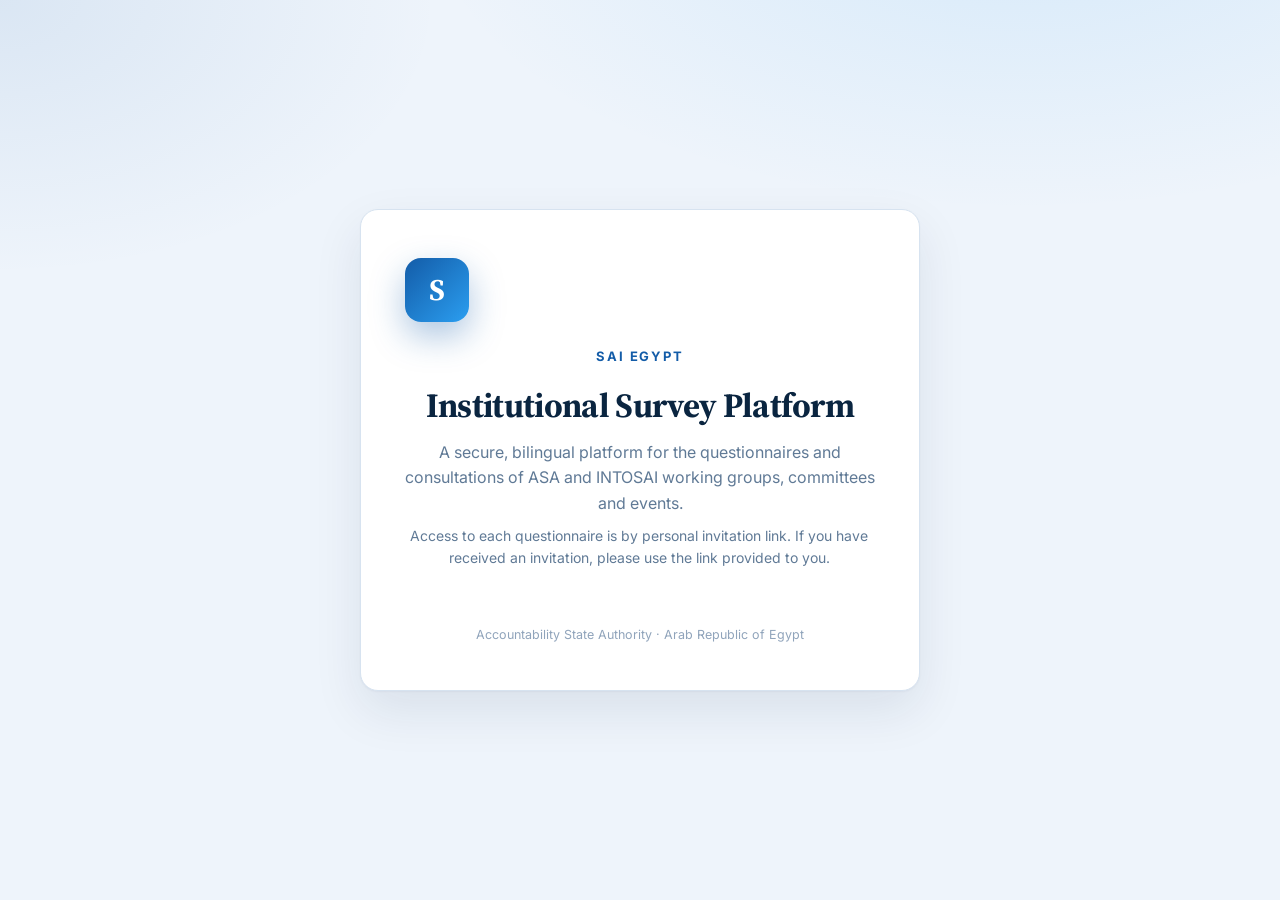
<file: index.html>
<!DOCTYPE html>
<html lang="en" dir="ltr">
<head>
<meta charset="UTF-8">
<meta name="viewport" content="width=device-width, initial-scale=1.0">
<title>SAI Egypt · Survey Platform</title>
<link rel="preconnect" href="https://fonts.googleapis.com">
<link rel="preconnect" href="https://fonts.gstatic.com" crossorigin>
<link href="https://fonts.googleapis.com/css2?family=Inter:wght@400;500;600;700&family=Source+Serif+4:opsz,wght@8..60,400;8..60,600;8..60,700&display=swap" rel="stylesheet">
<style>
  :root{--ink:#0a2540;--blue:#135ca8;--sky:#2b9ef0;--muted:#607a96;--line:#d7e3f0;--bg:#eef4fb}
  *{box-sizing:border-box;margin:0;padding:0}
  body{font-family:"Inter",system-ui,sans-serif;color:var(--ink);background:var(--bg);
    background-image:radial-gradient(1000px 500px at 80% -10%,rgba(43,158,240,.12),transparent 60%),radial-gradient(800px 500px at 0% 0%,rgba(19,92,168,.09),transparent 55%);
    min-height:100vh;display:flex;flex-direction:column;align-items:center;justify-content:center;padding:40px 22px;text-align:center}
  .mark{width:64px;height:64px;border-radius:16px;background:linear-gradient(135deg,var(--blue),var(--sky));display:grid;place-items:center;color:#fff;font-family:"Source Serif 4",serif;font-weight:700;font-size:30px;box-shadow:0 14px 34px rgba(19,92,168,.35);margin-bottom:26px}
  h1{font-family:"Source Serif 4",serif;font-size:34px;letter-spacing:-.02em;margin-bottom:12px}
  p{color:var(--muted);max-width:52ch;font-size:16px;line-height:1.6;margin-bottom:8px}
  .sub{font-size:13px;letter-spacing:.14em;text-transform:uppercase;color:var(--blue);font-weight:700;margin-bottom:18px}
  .card{background:#fff;border:1px solid var(--line);border-radius:18px;padding:48px 44px;box-shadow:0 1px 2px rgba(10,37,64,.04),0 20px 50px rgba(10,37,64,.09);max-width:560px}
  .surveys{margin-top:28px;display:flex;flex-direction:column;gap:10px}
  a.srv{display:flex;align-items:center;justify-content:space-between;gap:14px;text-decoration:none;color:var(--ink);
    border:1.5px solid var(--line);border-radius:12px;padding:15px 18px;font-weight:600;font-size:15px;transition:.16s;text-align:start}
  a.srv:hover{border-color:var(--sky);background:#f4f9fe}
  a.srv svg{width:18px;height:18px;color:var(--blue);flex:none}
  .foot{margin-top:30px;font-size:12.5px;color:#90a4bb}
</style>
</head>
<body>
  <div class="card">
    <div class="mark">S</div>
    <div class="sub">SAI Egypt</div>
    <h1>Institutional Survey Platform</h1>
    <p>A secure, bilingual platform for the questionnaires and consultations of ASA and INTOSAI working groups, committees and events.</p>
    <p style="font-size:14px">Access to each questionnaire is by personal invitation link. If you have received an invitation, please use the link provided to you.</p>
    <div class="surveys" id="surveys"></div>
    <div class="foot">Accountability State Authority · Arab Republic of Egypt</div>
  </div>
<script src="/config.js"></script>
<script>
  var API = String(window.SURVEY_API || '').replace(/\/+$/, '');
  var box=document.getElementById('surveys');
  var arrow='<svg viewBox="0 0 24 24" fill="none" stroke="currentColor" stroke-width="2.4" stroke-linecap="round" stroke-linejoin="round"><line x1="5" y1="12" x2="19" y2="12"/><polyline points="12 5 19 12 12 19"/></svg>';
  function esc(s){return String(s==null?'':s).replace(/[&<>"]/g,function(c){return{'&':'&amp;','<':'&lt;','>':'&gt;','"':'&quot;'}[c];});}
  fetch(API+'/api/surveys/open').then(function(r){ return r.ok ? r.json() : []; }).then(function(OPEN){
    if(OPEN && OPEN.length){
      box.innerHTML = OPEN.map(function(s){
        return '<a class="srv" href="/s/'+encodeURIComponent(s.slug)+'"><span>'+esc(s.title)+'</span>'+arrow+'</a>';
      }).join('');
    }
  }).catch(function(){});
</script>
</body>
</html>
</file>
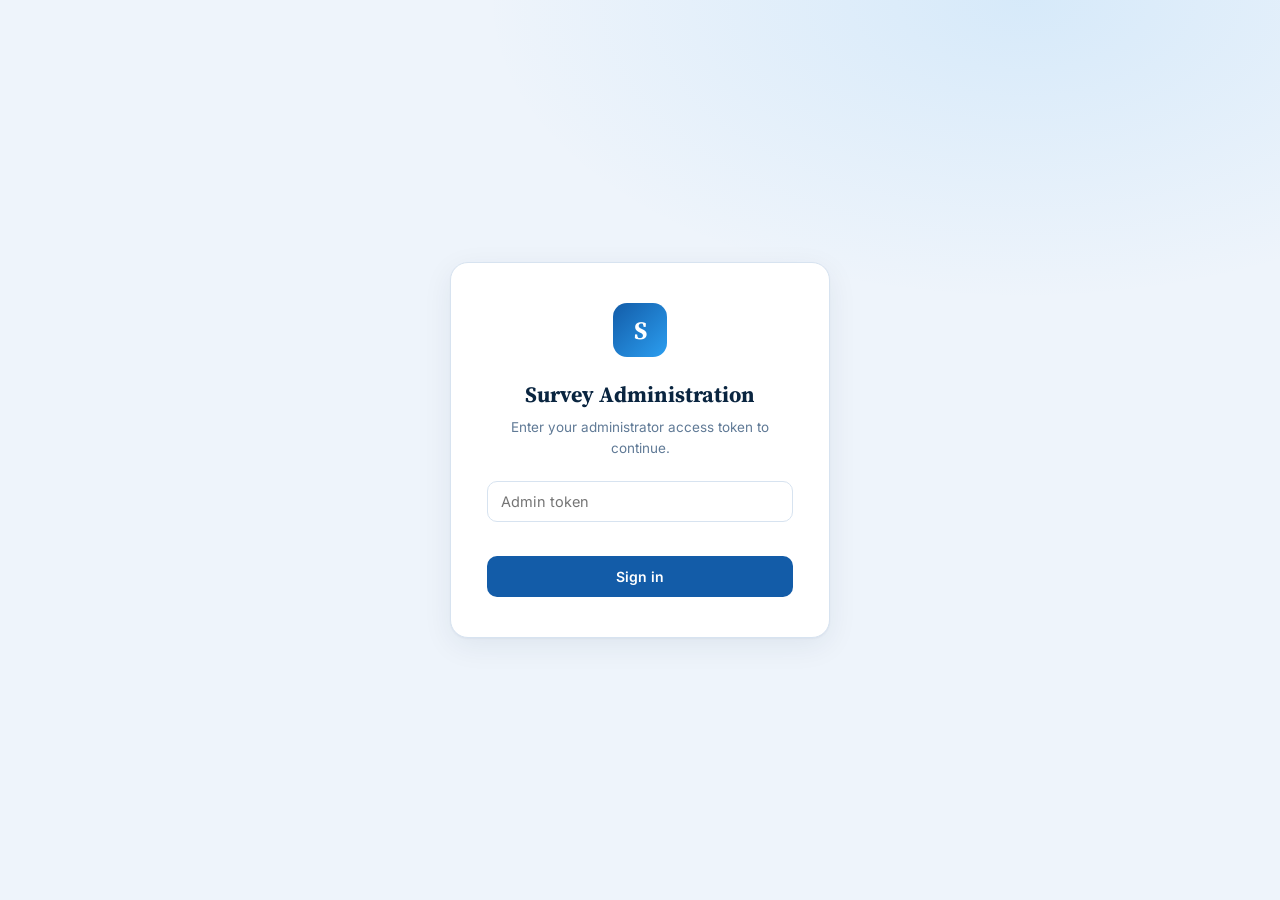
<file: admin/index.html>
<!DOCTYPE html>
<html lang="en" dir="ltr">
<head>
<meta charset="UTF-8">
<meta name="viewport" content="width=device-width, initial-scale=1.0">
<meta name="robots" content="noindex">
<title>Survey Admin · SAI Egypt</title>
<link rel="preconnect" href="https://fonts.googleapis.com">
<link rel="preconnect" href="https://fonts.gstatic.com" crossorigin>
<link href="https://fonts.googleapis.com/css2?family=Inter:wght@400;500;600;700&family=Source+Serif+4:opsz,wght@8..60,600;8..60,700&display=swap" rel="stylesheet">
<style>
  :root{--ink:#0a2540;--ink-soft:#28415f;--blue:#135ca8;--blue-strong:#0f4e8f;--sky:#2b9ef0;
    --sky-light:#e8f3fd;--sky-tint:#f4f9fe;--line:#d7e3f0;--line-soft:#e9f0f8;--bg:#eef4fb;
    --surface:#fff;--muted:#607a96;--ok:#1f9d6b;--warn:#c7702a;--err:#cf3b4d;
    --shadow:0 1px 2px rgba(10,37,64,.04),0 8px 30px rgba(10,37,64,.07);--serif:"Source Serif 4",serif;--sans:"Inter",system-ui,sans-serif}
  *{box-sizing:border-box;margin:0;padding:0}
  body{font-family:var(--sans);color:var(--ink);background:var(--bg);min-height:100vh;line-height:1.55;-webkit-font-smoothing:antialiased}
  a{color:var(--blue);text-decoration:none}
  .serif{font-family:var(--serif)}
  /* login */
  .login{min-height:100vh;display:grid;place-items:center;padding:22px;
    background-image:radial-gradient(900px 500px at 80% 0%,rgba(43,158,240,.12),transparent 60%)}
  .login .box{background:#fff;border:1px solid var(--line);border-radius:18px;padding:40px 36px;box-shadow:var(--shadow);width:100%;max-width:380px;text-align:center}
  .login .mark{width:54px;height:54px;border-radius:14px;background:linear-gradient(135deg,var(--blue),var(--sky));display:grid;place-items:center;color:#fff;font-family:var(--serif);font-weight:700;font-size:25px;margin:0 auto 20px}
  .login h1{font-family:var(--serif);font-size:22px;margin-bottom:6px}
  .login p{color:var(--muted);font-size:13.5px;margin-bottom:22px}
  input,textarea{font-family:inherit;font-size:14.5px;color:var(--ink);background:#fff;border:1.5px solid var(--line);border-radius:10px;padding:11px 13px;width:100%;transition:.16s}
  input:focus,textarea:focus{outline:none;border-color:var(--sky);box-shadow:0 0 0 4px var(--sky-light)}
  .btn{font-family:var(--sans);font-size:14px;font-weight:600;border-radius:10px;padding:11px 20px;cursor:pointer;border:1.5px solid transparent;transition:.16s;display:inline-flex;align-items:center;gap:8px;justify-content:center}
  .btn-primary{background:var(--blue);color:#fff}.btn-primary:hover{background:var(--blue-strong)}
  .btn-ghost{background:#fff;color:var(--ink-soft);border-color:var(--line)}.btn-ghost:hover{background:var(--sky-tint)}
  .btn-sm{padding:7px 13px;font-size:12.5px;border-radius:8px}
  .btn:disabled{opacity:.5;cursor:default}
  .err{color:var(--err);font-size:13px;margin-top:10px;min-height:18px}
  /* app */
  header{background:#fff;border-bottom:1px solid var(--line);position:sticky;top:0;z-index:20}
  .hd{max-width:1180px;margin:0 auto;padding:13px 24px;display:flex;align-items:center;gap:13px}
  .hd .mark{width:34px;height:34px;border-radius:9px;background:linear-gradient(135deg,var(--blue),var(--sky));display:grid;place-items:center;color:#fff;font-family:var(--serif);font-weight:700}
  .hd b{font-size:15px}.hd .sp{flex:1}
  select{font-family:inherit;font-size:14px;border:1.5px solid var(--line);border-radius:10px;padding:9px 12px;background:#fff;color:var(--ink);cursor:pointer}
  .wrap{max-width:1180px;margin:0 auto;padding:26px 24px 80px}
  .tabs{display:flex;gap:4px;border-bottom:1px solid var(--line);margin-bottom:24px}
  .tabs button{border:0;background:none;font-family:inherit;font-size:14px;font-weight:600;color:var(--muted);padding:11px 16px;cursor:pointer;border-bottom:2.5px solid transparent;margin-bottom:-1px}
  .tabs button.on{color:var(--blue);border-color:var(--blue)}
  .tiles{display:grid;grid-template-columns:repeat(auto-fit,minmax(170px,1fr));gap:14px;margin-bottom:28px}
  .tile{background:#fff;border:1px solid var(--line);border-radius:14px;padding:18px 20px;box-shadow:var(--shadow)}
  .tile .k{font-size:12px;color:var(--muted);text-transform:uppercase;letter-spacing:.05em;font-weight:600;margin-bottom:8px}
  .tile .v{font-family:var(--serif);font-size:30px;font-weight:700;line-height:1}
  .tile .v small{font-size:15px;color:var(--muted);font-weight:400}
  .tile.accent{background:linear-gradient(135deg,var(--blue),var(--sky));border:0;color:#fff}
  .tile.accent .k{color:rgba(255,255,255,.8)}
  .card{background:#fff;border:1px solid var(--line);border-radius:14px;padding:22px 24px;box-shadow:var(--shadow);margin-bottom:18px}
  .card h3{font-family:var(--serif);font-size:16px;margin-bottom:4px}
  .card .qtext{font-size:14px;color:var(--ink-soft);margin-bottom:14px;font-weight:500}
  .bar-row{display:flex;align-items:center;gap:12px;margin-bottom:9px;font-size:13.5px}
  .bar-row .bl{flex:0 0 42%;color:var(--ink-soft)}
  .bar-row .bt{flex:1;background:var(--line-soft);border-radius:6px;height:22px;overflow:hidden;position:relative}
  .bar-row .bf{height:100%;background:linear-gradient(90deg,var(--blue),var(--sky));border-radius:6px;min-width:2px;transition:width .5s}
  .bar-row .bn{flex:none;font-weight:600;font-size:13px;min-width:54px;text-align:end;color:var(--ink)}
  .txtlist{display:flex;flex-direction:column;gap:8px;max-height:280px;overflow:auto}
  .txtlist .ti{background:var(--sky-tint);border:1px solid var(--line-soft);border-radius:9px;padding:9px 12px;font-size:13.5px;color:var(--ink-soft)}
  table{width:100%;border-collapse:collapse;font-size:13.5px}
  th,td{text-align:start;padding:10px 12px;border-bottom:1px solid var(--line-soft);vertical-align:top}
  th{font-size:12px;text-transform:uppercase;letter-spacing:.04em;color:var(--muted);font-weight:600}
  .pill{display:inline-block;padding:3px 10px;border-radius:999px;font-size:11.5px;font-weight:600}
  .pill.pending{background:#eef2f7;color:#6b7f96}
  .pill.started{background:#fff3e2;color:var(--warn)}
  .pill.completed{background:#e4f6ee;color:var(--ok)}
  .mono{font-family:ui-monospace,Menlo,monospace;font-size:12px;color:var(--muted)}
  .copy{cursor:pointer;color:var(--blue);font-size:12px;font-weight:600}
  .row{display:flex;gap:10px;flex-wrap:wrap;align-items:center}
  .grid2{display:grid;grid-template-columns:1fr 1fr;gap:10px}
  @media(max-width:620px){.grid2{grid-template-columns:1fr}.bar-row .bl{flex-basis:34%}}
  label.fl{font-size:12.5px;font-weight:600;color:var(--ink-soft);display:block;margin-bottom:5px}
  .muted{color:var(--muted);font-size:13px}
  .toast{position:fixed;bottom:24px;left:50%;transform:translateX(-50%) translateY(20px);background:var(--ink);color:#fff;padding:11px 20px;border-radius:999px;font-size:13.5px;opacity:0;transition:.3s;z-index:60;pointer-events:none}
  .toast.show{opacity:1;transform:translateX(-50%) translateY(0)}

  /* ---- survey management ---- */
  .pill.closed{background:#fde8ea;color:var(--err)}
  .copy.danger-t{color:var(--err)}
  select{max-width:100%}
  .chk{display:inline-flex;align-items:center;gap:8px;font-size:13.5px;color:var(--ink-soft);cursor:pointer}
  .chk input{width:auto;accent-color:var(--blue)}
  input[type=datetime-local]{width:auto}
  .banner{border-radius:12px;padding:12px 16px;font-size:13.5px;margin-bottom:16px;border:1px solid var(--line)}
  .banner ul{margin:6px 0 0 18px}
  .warn-b{background:#fff7ec;border-color:#f3d9b8;color:#7a4a14}
  .err-b{background:#fdecee;border-color:#f1c2c8;color:#8c2433}
  .info-b{background:var(--sky-tint);border-color:var(--line);color:var(--ink-soft)}
  .statusbar{padding:14px 20px}
  .modal-bg{position:fixed;inset:0;background:rgba(10,37,64,.45);z-index:70;display:grid;place-items:center;padding:20px}
  .modal{background:#fff;border-radius:16px;box-shadow:0 24px 70px rgba(10,37,64,.35);width:100%;max-width:520px;max-height:92vh;display:flex;flex-direction:column}
  .modal.wide{max-width:1000px;height:90vh}
  .modal-hd{display:flex;align-items:center;justify-content:space-between;gap:12px;padding:14px 20px;border-bottom:1px solid var(--line)}
  .modal-hd h3{font-size:17px}
  .modal-body{padding:18px 20px;overflow:auto;flex:1;min-height:0}
  .modal.wide .modal-body{padding:0;display:flex;flex-direction:column}
  .modal-body iframe{flex:1;width:100%;height:100%;border:0;border-radius:0 0 16px 16px;background:var(--bg)}
  .ed-bar{position:sticky;top:61px;z-index:15;display:flex;gap:10px;align-items:center;flex-wrap:wrap;background:var(--bg);padding:10px 0 12px}
  .ed-sec{background:#fff;border:1px solid var(--line);border-radius:14px;padding:16px 18px;box-shadow:var(--shadow);margin-bottom:18px}
  .ed-sec-hd,.ed-q-hd{display:flex;align-items:center;gap:8px;margin-bottom:10px;flex-wrap:wrap}
  .ed-sec-hd .sp,.ed-q-hd .sp{flex:1}
  .ed-q{background:var(--sky-tint);border:1px solid var(--line-soft);border-radius:12px;padding:12px 14px;margin-top:12px}
  .ed-q.is-hidden{opacity:.65;border-style:dashed}
  .q-n{font-family:var(--serif);font-weight:700;color:var(--blue)}
  .ed-list{margin-top:10px;padding:10px 12px;background:#fff;border:1px solid var(--line-soft);border-radius:10px}
  .ed-list-hd{font-size:12px;text-transform:uppercase;letter-spacing:.04em;color:var(--muted);font-weight:600;margin-bottom:8px}
  .ed-ent{display:flex;gap:8px;align-items:center;margin-bottom:8px;flex-wrap:wrap}
  .ed-ent input[data-bind]:not([type=checkbox]){flex:1;min-width:140px}
  .ib{border:1.5px solid var(--line);background:#fff;color:var(--ink-soft);border-radius:8px;padding:5px 10px;font-size:12.5px;font-weight:600;cursor:pointer;font-family:inherit}
  .ib:hover:not(:disabled){background:var(--sky-tint)}
  .ib:disabled{opacity:.4;cursor:not-allowed}
  .ib.danger{color:var(--err)}
  .pv-bar{display:flex;gap:8px;align-items:center;flex-wrap:wrap;padding:10px 16px;border-bottom:1px solid var(--line)}
  .tx-pair{margin-bottom:14px}
  .tx-f{position:relative}
  .tx-f textarea{resize:vertical;min-height:70px}
  .cc{position:absolute;right:10px;bottom:6px;font-size:11px;color:var(--muted);background:rgba(255,255,255,.85);padding:0 4px;border-radius:4px;pointer-events:none}
  .tx-f input + .cc{bottom:50%;transform:translateY(50%)}
  .cc.over{color:var(--err);font-weight:700}
  .tx-f.rtl .cc{right:auto;left:10px}
  .tx-f input{padding-right:62px}
  .tx-f.rtl input{padding-right:13px;padding-left:62px}
  .hint{font-size:12.5px;color:var(--muted);min-height:0;margin-top:4px}
  .hint:empty{display:none}
  .hint.warn{color:var(--warn)}
  .tx-para{padding:10px 0;border-bottom:1px solid var(--line-soft)}
  .tx-para:last-of-type{border-bottom:0}
  details>summary{cursor:pointer}
  #verBox table td,#verBox table th{padding:8px 10px}
</style>
</head>
<body>
<div id="app"></div>
<div class="toast" id="toast"></div>
<script src="/config.js"></script>
<script>
(function(){
  "use strict";
  var API_LIST=[window.SURVEY_API].concat(window.SURVEY_API_FALLBACKS||[]).map(function(h){return String(h||'').replace(/\/+$/,'');}).filter(function(h,i,a){return h&&a.indexOf(h)===i;});
  var API=API_LIST[0]||'';
  // use the first configured host that answers (primary first, then the fallbacks); done once per page load
  function pickHost(){
    if(API_LIST.length<2) return Promise.resolve();
    function tryAt(i){
      if(i>=API_LIST.length) return Promise.resolve();
      var ctl=(typeof AbortController!=='undefined')?new AbortController():null, t=ctl?setTimeout(function(){ctl.abort();},6000):null;
      return fetch(API_LIST[i]+'/',{headers:{'Accept':'application/json'},signal:ctl?ctl.signal:undefined}).then(function(r){
        clearTimeout(t); if(!r.ok) throw new Error('http '+r.status); API=API_LIST[i];
      }).catch(function(){ clearTimeout(t); return tryAt(i+1); });
    }
    return tryAt(0);
  }
  var app=document.getElementById('app');
  var TOKEN=sessionStorage.getItem('scei_admin_token')||'';
  var DATA=null, current=null, tab='overview';

  var DefCheck=null;            // /definition.js — the validator shared with the Worker
  var skew=0;                   // server clock minus browser clock, learned from API responses
  var ED=null;                  // question-editor state (kept while switching tabs)
  var previewListener=null;
  function nowMs(){ return Date.now()+skew; }

  function delay(ms){ return new Promise(function(res){ setTimeout(res,ms); }); }
  // A no-cors GET resolves whenever the server answered at all, whatever CORS says.
  // So: probe fails -> a real network failure; probe works -> the browser blocked the real request.
  function probe(){ return fetch(API+'/',{mode:'no-cors',cache:'no-store'}).then(function(){return true;},function(){return false;}); }

  // Resolves with the parsed JSON. Rejects with an Error that carries:
  //   .status/.body  - the server answered with an HTTP error (the message is the server's own text)
  //   .network, .kind ('network' | 'blocked') - no usable answer at all (message says which and why)
  // Requests other than POST are retried once on a connection failure: browsers silently retry GETs on a dead
  // keep-alive connection but not writes, and these calls are safe to repeat. POSTs are never repeated blindly.
  function api(path,opts){
    opts=opts||{}; opts.headers=opts.headers||{};
    var method=(opts.method||'GET').toUpperCase();
    opts.headers['Authorization']='Bearer '+TOKEN;
    if(opts.body){opts.headers['Content-Type']='application/json';opts.body=JSON.stringify(opts.body);}
    function send(){ return fetch(API+path,opts); }
    return send().catch(function(first){
      if(method==='POST') throw first;
      return delay(400).then(send);
    }).then(function(r){
      return r.text().then(function(raw){
        var j={}, text='';
        try{ j=raw?JSON.parse(raw):{}; }catch(x){ text=raw.replace(/<[^>]*>/g,' ').replace(/\s+/g,' ').trim().slice(0,160); }
        if(r.status===401){ logout(); var e=new Error('unauthorized'); e.status=401; throw e; }
        if(!r.ok){
          var er=new Error(j.message||j.error||('HTTP '+r.status+(text?': '+text:'')));
          er.status=r.status; er.body=j; throw er;
        }
        if(j && j.server_now){ var sn=Date.parse(j.server_now); if(!isNaN(sn)) skew=sn-Date.now(); }
        return j;
      });
    },function(){
      return probe().then(function(reachable){
        var e=new Error(reachable
          ? 'The server is reachable, but the browser blocked this request ('+method+' '+path+'). Check the CORS settings, a browser extension or security software.'
          : 'Network error: could not reach the server ('+method+' '+path+'). Check your internet connection and try again.');
        e.network=true; e.kind=reachable?'blocked':'network'; throw e;
      });
    });
  }
  function logout(){ sessionStorage.removeItem('scei_admin_token'); TOKEN=''; ED=null; renderLogin(); }
  function toast(m,ms){var e=document.getElementById('toast');e.textContent=m;e.classList.add('show');setTimeout(function(){e.classList.remove('show');},ms||2200);}
  function esc(s){return String(s==null?'':s).replace(/[&<>"]/g,function(c){return{'&':'&amp;','<':'&lt;','>':'&gt;','"':'&quot;'}[c];});}
  function errText(e){ return (e && e.message) || 'Unexpected error'; }

  /* ---------- Cairo time helpers ---------- */
  function cparts(iso,monthStyle){
    var d=new Date(iso); if(isNaN(d.getTime())) return null; var p={};
    new Intl.DateTimeFormat('en-GB',{timeZone:'Africa/Cairo',year:'numeric',month:monthStyle||'2-digit',day:'2-digit',hour:'2-digit',minute:'2-digit',hourCycle:'h23'})
      .formatToParts(d).forEach(function(x){p[x.type]=x.value;});
    return p;
  }
  function fmtCairo(iso){ var p=cparts(iso,'short'); return p? p.day+' '+p.month+' '+p.year+', '+p.hour+':'+p.minute+' (Cairo)' : ''; }
  function cairoInput(iso){ var p=cparts(iso); return p? p.year+'-'+p.month+'-'+p.day+'T'+p.hour+':'+p.minute : ''; }
  // { cls, text } describing whether a survey currently accepts responses.
  function statusInfo(sv){
    if(sv.status==='draft') return {cls:'pending',text:'Draft — not accepting responses'};
    if(sv.status==='closed') return {cls:'closed',text:'Closed manually'};
    if(sv.deadline){
      var ms=Date.parse(sv.deadline)-nowMs();
      if(ms<0) return {cls:'closed',text:'Closed — deadline passed on '+fmtCairo(sv.deadline)};
      var days=Math.ceil(ms/864e5), hrs=Math.max(1,Math.ceil(ms/36e5));
      return {cls:'completed',text:'Open — closes in '+(ms<864e5? hrs+' hour'+(hrs===1?'':'s') : days+' day'+(days===1?'':'s'))+' ('+fmtCairo(sv.deadline)+')'};
    }
    return {cls:'completed',text:'Open — no deadline'};
  }
  function statusPill(sv){ var s=statusInfo(sv); return '<span class="pill '+s.cls+'">'+esc(s.text)+'</span>'; }

  /* ---------- modal ---------- */
  function openModal(title,bodyHtml,wide){
    closeModal();
    var bg=document.createElement('div'); bg.className='modal-bg'; bg.id='modalBg';
    bg.innerHTML='<div class="modal'+(wide?' wide':'')+'"><div class="modal-hd"><h3 class="serif">'+esc(title)+'</h3><button class="btn btn-ghost btn-sm" id="modalX">Close</button></div><div class="modal-body">'+bodyHtml+'</div></div>';
    document.body.appendChild(bg);
    bg.addEventListener('mousedown',function(e){ if(e.target===bg) closeModal(); });
    document.getElementById('modalX').onclick=closeModal;
    return bg.querySelector('.modal-body');
  }
  function closeModal(){
    var b=document.getElementById('modalBg'); if(b) b.remove();
    if(previewListener){ window.removeEventListener('message',previewListener); previewListener=null; }
  }
  document.addEventListener('keydown',function(e){ if(e.key==='Escape') closeModal(); });

  /* ---------- login ---------- */
  function renderLogin(msg){
    app.innerHTML='<div class="login"><div class="box">'+
      '<div class="mark serif">S</div><h1 class="serif">Survey Administration</h1>'+
      '<p>Enter your administrator access token to continue.</p>'+
      '<input id="tok" type="password" placeholder="Admin token" autocomplete="current-password">'+
      '<div class="err" id="loginErr">'+(msg||'')+'</div>'+
      '<button class="btn btn-primary" id="loginBtn" style="width:100%;margin-top:6px">Sign in</button>'+
      '</div></div>';
    var go=function(){ TOKEN=document.getElementById('tok').value.trim(); if(!TOKEN)return;
      sessionStorage.setItem('scei_admin_token',TOKEN);
      document.getElementById('loginBtn').disabled=true;
      boot().catch(function(e){
        var el=document.getElementById('loginErr');
        if(el) el.textContent = (e && e.status===401) ? 'Invalid token. Please try again.' : errText(e);
        var b=document.getElementById('loginBtn'); if(b)b.disabled=false;
      });
    };
    document.getElementById('loginBtn').onclick=go;
    document.getElementById('tok').addEventListener('keydown',function(e){if(e.key==='Enter')go();});
  }

  /* ---------- boot ---------- */
  function pickDefault(list){ var a=list.filter(function(s){return !s.archived;}); return (a[0]||list[0]||{}).slug||null; }
  function boot(){
    return api('/api/admin/bootstrap').then(function(d){
      DATA=d;
      if(!current || !d.surveys.some(function(s){return s.slug===current;})) current=pickDefault(d.surveys);
      return loadSurvey(current);
    });
  }
  function refreshList(){ return api('/api/admin/bootstrap').then(function(d){ DATA.surveys=d.surveys; }); }
  function loadSurvey(slug){
    if(!slug){ DATA.detail=null; renderApp(); return Promise.resolve(); }
    return api('/api/admin/survey/'+encodeURIComponent(slug)).then(function(d){ DATA.detail=d; current=slug; renderApp(); });
  }
  function editorDirty(){ return !!(ED && ED.slug===current && JSON.stringify(canon(ED.draft))!==JSON.stringify(canon(ED.orig))); }
  function confirmDiscard(){ return !editorDirty() || confirm('You have unsaved question edits. Discard them?'); }

  /* ---------- shell ---------- */
  function renderApp(){
    var sorted=DATA.surveys.slice().sort(function(a,b){return (a.archived?1:0)-(b.archived?1:0);});
    var opts=sorted.map(function(s){return '<option value="'+esc(s.slug)+'"'+(s.slug===current?' selected':'')+'>'+esc(s.title)+(s.archived?' (archived)':'')+'</option>';}).join('');
    app.innerHTML=
      '<header><div class="hd"><div class="mark serif">S</div><b>Survey Administration</b>'+
        '<span class="sp"></span>'+
        (DATA.surveys.length?'<select id="surveySel">'+opts+'</select>':'')+
        '<button class="btn btn-primary btn-sm" id="newSurveyBtn">+ New survey</button>'+
        '<button class="btn btn-ghost btn-sm" id="logoutBtn">Sign out</button>'+
      '</div></header><div class="wrap" id="wrap"></div>';
    document.getElementById('logoutBtn').onclick=function(){ if(confirmDiscard()) logout(); };
    document.getElementById('newSurveyBtn').onclick=newSurveyModal;
    var sel=document.getElementById('surveySel');
    if(sel) sel.onchange=function(){
      if(!confirmDiscard()){ this.value=current; return; }
      ED=null; loadSurvey(this.value).catch(function(e){toast(errText(e),4000);});
    };
    renderBody();
  }

  function renderBody(){
    var wrap=document.getElementById('wrap');
    if(!DATA.surveys.length){ wrap.innerHTML='<div class="card"><p class="muted">No surveys found yet. Use <b>+ New survey</b> to create one.</p></div>'; return; }
    var d=DATA.detail; if(!d){wrap.innerHTML='';return;}
    wrap.innerHTML='<div class="tabs">'+
      tabBtn('overview','Overview')+tabBtn('responses','Responses')+tabBtn('invitations','Invitations')+tabBtn('questions','Questions')+tabBtn('texts','Welcome &amp; Thank-you')+tabBtn('settings','Settings')+
      '</div><div id="tabBody"></div>';
    [].forEach.call(wrap.querySelectorAll('.tabs button'),function(b){b.onclick=function(){tab=b.dataset.t;renderBody();};});
    if(tab==='overview')renderOverview(d);
    else if(tab==='responses')renderResponses(d);
    else if(tab==='questions')renderQuestions(d);
    else if(tab==='texts')renderTexts(d);
    else if(tab==='settings')renderSettings(d);
    else renderInvitations(d);
  }
  function tabBtn(id,label){return '<button data-t="'+id+'" class="'+(tab===id?'on':'')+'">'+label+((id==='questions'||id==='texts')&&editorDirty()?' •':'')+'</button>';}

  function newSurveyModal(){
    var dup='<option value="">— Blank survey —</option>'+DATA.surveys.map(function(s){return '<option value="'+esc(s.slug)+'">Duplicate: '+esc(s.title)+'</option>';}).join('');
    var body=openModal('New survey',
      '<label class="fl">URL name (slug)</label><input id="nsSlug" placeholder="e.g. annual-survey-2027" maxlength="64">'+
      '<p class="muted" style="margin:4px 0 12px">Lowercase letters, digits and single hyphens. It cannot be changed later.</p>'+
      '<div class="grid2"><div><label class="fl">Title (English)</label><input id="nsEn" maxlength="200"></div>'+
      '<div><label class="fl">Title (Arabic)</label><input id="nsAr" dir="rtl" maxlength="200"></div></div>'+
      '<label class="fl" style="margin-top:12px">Start from</label><select id="nsDup" style="width:100%">'+dup+'</select>'+
      '<p class="muted" style="margin:6px 0 0">New surveys start as <b>Draft</b>: nobody can answer until you set the status to Active in Settings.</p>'+
      '<div class="err" id="nsErr"></div>'+
      '<div class="row" style="margin-top:8px"><button class="btn btn-primary" id="nsGo">Create survey</button></div>');
    body.querySelector('#nsGo').onclick=function(){
      var btn=this, err=body.querySelector('#nsErr'); err.textContent='';
      var payload={slug:body.querySelector('#nsSlug').value.trim(),title:{en:body.querySelector('#nsEn').value,ar:body.querySelector('#nsAr').value},duplicate_of:body.querySelector('#nsDup').value||undefined};
      if(DATA.surveys.some(function(s){return s.slug===payload.slug;})){ err.textContent='A survey with the slug "'+payload.slug+'" already exists.'; return; }
      btn.disabled=true; btn.textContent='Creating…';
      createSurvey(payload)
        .then(function(r){ closeModal(); return refreshList().then(function(){ ED=null; tab='questions'; return loadSurvey(r.slug); }); })
        .then(function(){ toast('Survey created (draft)'); })
        .catch(function(e){ err.textContent=errText(e); btn.disabled=false; btn.textContent='Create survey'; });
    };
  }
  // A POST is not repeated blindly. After a connection failure we first look whether the survey was created
  // (its slug was free a moment ago, so if it exists now the request did get through); only if it does not exist
  // is the request sent once more.
  function createSurvey(payload){
    var post=function(){ return api('/api/admin/survey',{method:'POST',body:payload}); };
    return post().catch(function(e){
      if(!e.network) throw e;
      return api('/api/admin/survey/'+encodeURIComponent(payload.slug)).then(
        function(){ return {ok:true,slug:payload.slug}; },
        function(e2){ if(e2.status===404) return post(); throw e; });
    });
  }

  /* ---------- overview ---------- */
  function renderOverview(d){
    var invited=d.invitations.length;
    var started=d.invitations.filter(function(i){return i.status==='started';}).length;
    var completed=d.responses.filter(function(r){return r.is_complete;}).length;
    var anon=d.responses.filter(function(r){return !r.invitation_id;}).length;
    var viaLinks=d.responses.filter(function(r){return r.link_id && r.is_complete;}).length;
    var completedInv=d.responses.filter(function(r){return r.invitation_id && r.is_complete;}).length;
    var rate= invited? Math.round(completedInv/invited*100):0;
    var tiles='<div class="tiles">'+
      tile('Invited', invited)+
      tile('Started', d.responses.length - completed + started )+
      tile('Completed', completed)+
      ((d.links&&d.links.length)?tile('Via general links', viaLinks):'')+
      '<div class="tile accent"><div class="k">Completion rate</div><div class="v">'+rate+'<small>%</small></div></div>'+
    '</div>';
    if(anon) tiles=tiles.replace('</div>\n','');
    var body='';
    var defs=flatten(d.definition);
    var resp=d.responses;
    defs.forEach(function(q){
      body+=renderQStats(q,resp,d.definition.default_lang||'en');
    });
    var sbar='<div class="card statusbar"><div class="row" style="justify-content:space-between">'+statusPill(d.survey)+
      '<span class="copy" id="goSettings">Edit availability →</span></div></div>';
    document.getElementById('tabBody').innerHTML=sbar+tiles+body;
    document.getElementById('goSettings').onclick=function(){ tab='settings'; renderBody(); };
    [].forEach.call(document.querySelectorAll('.bf'),function(b){var w=b.dataset.w;requestAnimationFrame(function(){b.style.width=w+'%';});});
  }
  function tile(k,v){return '<div class="tile"><div class="k">'+k+'</div><div class="v">'+v+'</div></div>';}

  function renderQStats(q,responses,lang){
    var L=function(o){return o?(o[lang]||o.en||o.ar||''):'';};
    var answered=responses.filter(function(r){return r.answers && r.answers[q.id]!=null && r.answers[q.id]!=='' && !(Array.isArray(r.answers[q.id])&&!r.answers[q.id].length);});
    var head='<div class="card"><h3>'+esc(q.displayNum?('Q'+q.displayNum):'')+(q.hidden?' <span class="pill pending">hidden from respondents</span>':'')+'</h3><div class="qtext">'+esc(L(q.label))+'</div>';
    if(q.type==='single_choice'||q.type==='multiple_choice'||q.type==='yes_no'){
      var opts = q.type==='yes_no'? [{value:'yes',label:{en:'Yes',ar:'نعم'}},{value:'no',label:{en:'No',ar:'لا'}}] : (q.options||[]).slice();
      if(q.allow_other) opts.push({value:'__other__',label:{en:'Other',ar:'أخرى'}});
      var counts={}; opts.forEach(function(o){counts[o.value]=0;});
      responses.forEach(function(r){var v=r.answers&&r.answers[q.id];if(v==null)return;(Array.isArray(v)?v:[v]).forEach(function(x){if(counts[x]!=null)counts[x]++;});});
      var max=Math.max(1,Math.max.apply(null,opts.map(function(o){return counts[o.value];})));
      head+=opts.map(function(o){var c=counts[o.value];return bar(L(o.label),c,Math.round(c/max*100));}).join('');
    } else if(q.type==='matrix'){
      (q.rows||[]).forEach(function(row){
        head+='<div style="font-weight:600;font-size:13px;margin:12px 0 6px;color:var(--ink-soft)">'+esc(L(row.label))+'</div>';
        var counts={}; (q.columns||[]).forEach(function(c){counts[c.value]=0;});
        responses.forEach(function(r){var v=r.answers&&r.answers[q.id];if(v&&v[row.value]!=null&&counts[v[row.value]]!=null)counts[v[row.value]]++;});
        var max=Math.max(1,Math.max.apply(null,(q.columns||[]).map(function(c){return counts[c.value];})));
        head+=(q.columns||[]).map(function(c){return bar(L(c.label),counts[c.value],Math.round(counts[c.value]/max*100));}).join('');
      });
    } else if(q.type==='ranking'){
      var items=(q.items||[]).slice();
      var scores={},appears={}; items.forEach(function(it){scores[it.value]=0;appears[it.value]=0;});
      responses.forEach(function(r){var ord=r.answers&&r.answers[q.id];if(!Array.isArray(ord))return;
        ord.forEach(function(v,i){if(scores[v]!=null){scores[v]+=(ord.length-i);appears[v]++;}});});
      var ranked=items.slice().sort(function(a,b){return scores[b.value]-scores[a.value];});
      var max=Math.max(1,Math.max.apply(null,items.map(function(it){return scores[it.value];})));
      head+='<div class="muted" style="margin-bottom:10px">Weighted score (higher = ranked more important)</div>';
      head+=ranked.map(function(it){return bar(L(it.label),scores[it.value],Math.round(scores[it.value]/max*100));}).join('');
    } else {
      // text
      var texts=answered.map(function(r){var v=r.answers[q.id]; var ov=r.answers[q.id+'_followup']||r.answers[q.id+'__other']; return (v&&typeof v==='string')?v:(ov||'');}).filter(Boolean);
      head+='<div class="muted" style="margin-bottom:10px">'+texts.length+' text response(s)</div>';
      head+='<div class="txtlist">'+ (texts.length? texts.map(function(x){return '<div class="ti">'+esc(x)+'</div>';}).join('') : '<div class="muted">No responses yet.</div>') +'</div>';
    }
    return head+'</div>';
  }
  function bar(label,n,pct){
    return '<div class="bar-row"><div class="bl">'+esc(label)+'</div><div class="bt"><div class="bf" data-w="'+pct+'" style="width:0"></div></div><div class="bn">'+n+'</div></div>';
  }

  /* ---------- responses ---------- */
  function renderResponses(d){
    var defs=flatten(d.definition);
    var rows=d.responses.slice().sort(function(a,b){return (b.updated_at||'').localeCompare(a.updated_at||'');});
    var body='<div class="card"><div class="row" style="justify-content:space-between;margin-bottom:14px">'+
      '<h3>Responses <span class="muted">('+rows.length+')</span></h3>'+
      '<button class="btn btn-primary btn-sm" id="csvBtn">Export CSV</button></div>'+
      '<div style="overflow:auto"><table><thead><tr><th>SAI / Source</th><th>Status</th><th>Updated</th><th>Language</th></tr></thead><tbody>'+
      (rows.length? rows.map(function(r){
        var src=(r.sai_name? esc(r.sai_name):'<span class="muted">Anonymous</span>')+(r.link_label?' <span class="muted">· link: '+esc(r.link_label)+'</span>':'');
        return '<tr><td>'+src+'</td><td><span class="pill '+(r.is_complete?'completed':'started')+'">'+(r.is_complete?'Completed':'Draft')+'</span></td><td class="mono">'+esc((r.updated_at||'').replace('T',' ').slice(0,16))+'</td><td>'+esc((r.lang||'').toUpperCase())+'</td></tr>';
      }).join(''):'<tr><td colspan="4" class="muted">No responses yet.</td></tr>')+
      '</tbody></table></div></div>';
    document.getElementById('tabBody').innerHTML=body;
    document.getElementById('csvBtn').onclick=function(){exportCSV(d,defs);};
  }
  function exportCSV(d,defs){
    // answers are formatted by the same shared formatter as the respondent's printable summary (site/definition.js)
    if(!DefCheck){ toast('The export needs /definition.js — reload the page and try again',4000); return; }
    var lang=d.definition.default_lang||'en';
    var L=function(o){return o?(o[lang]||o.en||''):'';};
    var headers=['SAI','Focal point','Status','Language','Updated'];
    defs.forEach(function(q){ headers.push('Q'+q.displayNum+(q.hidden?' [hidden]':'')+' '+L(q.label).slice(0,60)); if(q.allow_other)headers.push('Q'+q.displayNum+' other'); if(q.followup)headers.push('Q'+q.displayNum+' followup'); });
    var lines=[headers];
    d.responses.forEach(function(r){
      var row=[r.sai_name||'', (r.answers&&r.answers.q_focal)||'', r.is_complete?'Completed':'Draft', (r.lang||'').toUpperCase(), (r.updated_at||'')];
      defs.forEach(function(q){
        row.push(DefCheck.answerText(q,r.answers||{},lang));
        if(q.allow_other) row.push((r.answers&&r.answers[q.id+'__other'])||'');
        if(q.followup) row.push((r.answers&&r.answers[q.id+'_followup'])||'');
      });
      lines.push(row);
    });
    var csv=lines.map(function(ln){return ln.map(csvCell).join(',');}).join('\r\n');
    var blob=new Blob(['﻿'+csv],{type:'text/csv;charset=utf-8'});
    var a=document.createElement('a');a.href=URL.createObjectURL(blob);a.download=current+'-responses.csv';a.click();
  }
  function csvCell(s){ s=String(s==null?'':s); return /[",\r\n]/.test(s)?'"'+s.replace(/"/g,'""')+'"':s; }

  /* ---------- invitations ---------- */
  function renderInvitations(d){
    var invs=d.invitations.slice();
    var origin=location.origin;
    var body='<div class="card"><h3>Create invitations</h3><p class="muted" style="margin-bottom:14px">Each invitation generates a unique, login-free link for one SAI. Paste one SAI per line for bulk creation (format: <span class="mono">English name | Arabic name | Country | email</span> — only the English name is required).</p>'+
      '<textarea id="bulk" rows="5" placeholder="Supreme Audit Institution of ...&#10;ديوان المحاسبة ... | ... "></textarea>'+
      '<div class="row" style="margin-top:12px"><button class="btn btn-primary btn-sm" id="createBtn">Generate links</button></div></div>';
    var links=d.links||[];
    body+='<div class="card"><h3>General invitation link</h3><p class="muted" style="margin-bottom:14px">One shared link for any number of respondents, not tied to a specific SAI (respondents state their institution in the questionnaire). Each respondent gets an independent response. You can disable a link at any time.'+
      (d.rate_limits?' <br><span class="muted">Abuse protection: at most <b>'+(d.rate_limits.perIp||'∞')+'</b> new responses per network (IP) and <b>'+(d.rate_limits.perLink||'∞')+'</b> per link per hour; updating a response already sent does not count. “Rate-limited” counts the attempts that were refused.</span>':'')+'</p>'+
      '<div class="row"><input id="linkLabel" placeholder="Optional note, e.g. Email blast — November" style="flex:1;min-width:220px" maxlength="120">'+
      '<button class="btn btn-primary btn-sm" id="linkBtn">Create general link</button></div>'+
      (links.length?'<div style="overflow:auto;margin-top:16px"><table><thead><tr><th>Note</th><th>Responses</th><th>Last 24 h</th><th>Rate-limited</th><th>Link</th><th></th></tr></thead><tbody>'+
        links.map(function(l){
          var link=origin+'/c/'+l.code;
          return '<tr><td>'+(l.label?esc(l.label):'<span class="muted">—</span>')+(l.active?'':' <span class="pill pending">Disabled</span>')+'</td>'+
            '<td>'+l.completed+' <span class="muted">completed / '+l.responses+' total</span></td>'+
            '<td>'+(l.last_24h||0)+'</td>'+
            '<td>'+(l.blocked?'<span class="pill started" title="Attempts refused because a limit was reached">'+l.blocked+' blocked</span> <span class="muted">('+(l.blocked_24h||0)+' in 24 h)</span>':'<span class="muted">0</span>')+'</td>'+
            '<td><span class="mono">'+esc(link)+'</span> <span class="copy" data-link="'+esc(link)+'">Copy</span></td>'+
            '<td><span class="copy" data-toggle="'+esc(l.code)+'" data-active="'+(l.active?'1':'0')+'">'+(l.active?'Disable':'Enable')+'</span></td></tr>';
        }).join('')+'</tbody></table></div>':'')+
      '</div>';
    body+='<div class="card"><div class="row" style="justify-content:space-between;margin-bottom:12px"><h3>Invitations <span class="muted">('+invs.length+')</span></h3>'+
      (invs.length?'<button class="btn btn-ghost btn-sm" id="expInv">Export links CSV</button>':'')+'</div>'+
      '<div style="overflow:auto"><table><thead><tr><th>SAI</th><th>Status</th><th>Deadline</th><th>Link</th><th></th></tr></thead><tbody>'+
      (invs.length? invs.map(function(i){
        var link=origin+'/i/'+i.token;
        return '<tr><td>'+esc(i.sai_name)+(i.sai_name_ar?'<br><span class="muted">'+esc(i.sai_name_ar)+'</span>':'')+'</td>'+
          '<td><span class="pill '+i.status+'">'+i.status+'</span></td>'+
          '<td>'+(i.effective_deadline?esc(fmtCairo(i.effective_deadline)):'<span class="muted">none</span>')+(i.deadline_override?' <span class="pill started">extended</span>':'')+'</td>'+
          '<td><span class="mono">'+esc(link)+'</span> <span class="copy" data-link="'+esc(link)+'">Copy</span></td>'+
          '<td style="white-space:nowrap"><span class="copy" data-extend="'+i.id+'">Extend</span> &nbsp; '+
            (i.response_count>0?'<span class="muted" title="Has a response, cannot be deleted">Delete</span>':'<span class="copy danger-t" data-delinv="'+i.id+'">Delete</span>')+'</td></tr>';
      }).join(''):'<tr><td colspan="5" class="muted">No invitations yet.</td></tr>')+
      '</tbody></table></div></div>';
    if(d.survey.status!=='active') body='<div class="banner info-b">Status is <b>'+esc(d.survey.status)+'</b>: people opening these links will see a “closed” screen until the survey is set to Active (Settings tab).</div>'+body;
    document.getElementById('tabBody').innerHTML=body;
    [].forEach.call(document.querySelectorAll('[data-extend]'),function(c){c.onclick=function(){ extendInvitationModal(invs.filter(function(i){return i.id===+c.dataset.extend;})[0],d.survey); };});
    [].forEach.call(document.querySelectorAll('[data-delinv]'),function(c){c.onclick=function(){ deleteInvitation(invs.filter(function(i){return i.id===+c.dataset.delinv;})[0]); };});
    document.getElementById('createBtn').onclick=function(){
      var lines=document.getElementById('bulk').value.split('\n').map(function(l){return l.trim();}).filter(Boolean);
      if(!lines.length)return;
      var items=lines.map(function(l){var p=l.split('|').map(function(x){return x.trim();});return {sai_name:p[0],sai_name_ar:p[1]||'',country:p[2]||'',contact_email:p[3]||''};});
      this.disabled=true; var self=this;
      api('/api/admin/invitations',{method:'POST',body:{survey_slug:current,items:items}}).then(function(){toast(items.length+' invitation(s) created');loadSurvey(current);}).catch(function(){toast('Error creating invitations');self.disabled=false;});
    };
    document.getElementById('linkBtn').onclick=function(){
      this.disabled=true; var self=this;
      api('/api/admin/links',{method:'POST',body:{survey_slug:current,label:document.getElementById('linkLabel').value}}).then(function(){toast('General link created');loadSurvey(current);}).catch(function(){toast('Error creating link');self.disabled=false;});
    };
    [].forEach.call(document.querySelectorAll('[data-toggle]'),function(c){c.onclick=function(){
      var enable=c.dataset.active!=='1';
      api('/api/admin/links/active',{method:'POST',body:{code:c.dataset.toggle,active:enable}}).then(function(){toast(enable?'Link enabled':'Link disabled');loadSurvey(current);}).catch(function(){toast('Error updating link');});
    };});
    [].forEach.call(document.querySelectorAll('.copy[data-link]'),function(c){c.onclick=function(){navigator.clipboard.writeText(c.dataset.link);toast('Link copied');};});
    var ei=document.getElementById('expInv');
    if(ei)ei.onclick=function(){
      var lines=[['SAI','Arabic name','Country','Email','Status','Deadline (Cairo)','Link']];
      invs.forEach(function(i){lines.push([i.sai_name,i.sai_name_ar||'',i.country||'',i.contact_email||'',i.status,i.effective_deadline?fmtCairo(i.effective_deadline):'',origin+'/i/'+i.token]);});
      var csv=lines.map(function(ln){return ln.map(csvCell).join(',');}).join('\r\n');
      var blob=new Blob(['﻿'+csv],{type:'text/csv;charset=utf-8'});var a=document.createElement('a');a.href=URL.createObjectURL(blob);a.download=current+'-invitations.csv';a.click();
    };
  }

  /* ================= Settings tab ================= */
  function pad2(n){ return (n<10?'0':'')+n; }
  // New deadline `n` days after the current one (same Cairo wall-clock time); from today 23:59 if there is none / it has passed.
  function addDaysCairo(iso,n){
    var live = iso && Date.parse(iso)>nowMs();
    var p = cparts(live? iso : new Date(nowMs()).toISOString());
    var time = live ? p.hour+':'+p.minute : '23:59';
    var dt = new Date(Date.UTC(+p.year, +p.month-1, +p.day+n));
    return dt.getUTCFullYear()+'-'+pad2(dt.getUTCMonth()+1)+'-'+pad2(dt.getUTCDate())+'T'+time;
  }

  function patchSurvey(body){
    return api('/api/admin/survey/'+encodeURIComponent(current),{method:'PATCH',body:body}).then(function(r){
      DATA.detail.survey=r.survey;
      var t=r.survey.title;
      if(body.title && ED && ED.slug===current){      // keep the editor's copy of the title in step
        ED.draft.title=clone(t); ED.orig.title=clone(t);
      }
      if(DATA.detail.definition && body.title) DATA.detail.definition.title=clone(t);
      return refreshList().then(function(){ return r; });
    });
  }

  function renderSettings(d){
    var sv=d.survey, origin=location.origin;
    var opts=['draft','active','closed'].map(function(s){return '<option value="'+s+'"'+(sv.status===s?' selected':'')+'>'+{draft:'Draft — not accepting responses',active:'Active — accepting responses',closed:'Closed — not accepting responses'}[s]+'</option>';}).join('');
    var html=
      '<div class="card"><div class="row" style="justify-content:space-between"><h3>Availability</h3>'+statusPill(sv)+'</div>'+
        '<p class="muted" style="margin:6px 0 0">Respondents can answer only while the status is <b>Active</b> and the deadline has not passed. Changes apply immediately.</p></div>'+

      '<div class="card"><h3>Extend deadline</h3>'+
        '<p class="muted" style="margin-bottom:12px">Current deadline: <b>'+(sv.deadline?esc(fmtCairo(sv.deadline)):'none')+'</b>. Extending reopens the survey straight away.</p>'+
        '<div class="row"><button class="btn btn-primary btn-sm" data-ext="7">+7 days</button><button class="btn btn-ghost btn-sm" data-ext="14">+14 days</button><button class="btn btn-ghost btn-sm" data-ext="30">+30 days</button>'+
        '<span class="muted">or custom (Cairo time):</span><input type="datetime-local" id="extCustom" style="width:auto">'+
        '<button class="btn btn-ghost btn-sm" id="extSet">Set deadline</button></div>'+
        (sv.status!=='active'?'<label class="chk" style="margin-top:12px"><input type="checkbox" id="extActivate" checked> Also set the status to Active</label>':'')+
      '</div>'+

      '<div class="card"><h3>Survey settings</h3>'+
        '<div class="grid2" style="margin:12px 0"><div><label class="fl">Title (English)</label><input id="stEn" maxlength="200" value="'+esc(sv.title.en)+'"></div>'+
        '<div><label class="fl">Title (Arabic)</label><input id="stAr" dir="rtl" maxlength="200" value="'+esc(sv.title.ar)+'"></div></div>'+
        '<label class="fl">Status</label><select id="stStatus" style="width:100%;margin-bottom:12px">'+opts+'</select>'+
        '<label class="fl">Deadline <span class="muted">— Cairo time (Africa/Cairo)</span></label>'+
        '<div class="row" style="margin-bottom:12px"><input type="datetime-local" id="stDeadline" style="width:auto" value="'+esc(sv.deadline?cairoInput(sv.deadline):'')+'">'+
        '<label class="chk"><input type="checkbox" id="stNoDl"'+(sv.deadline?'':' checked')+'> No deadline</label></div>'+
        '<label class="chk"><input type="checkbox" id="stAnon"'+(sv.allow_anonymous?' checked':'')+'> Open public link (anyone with the link can answer, no invitation)</label>'+
        '<div class="muted" style="margin:4px 0 12px 26px">'+(sv.allow_anonymous?'Public link: <span class="mono">'+esc(origin+'/s/'+sv.slug)+'</span> <span class="copy" id="cpAnon" data-link="'+esc(origin+'/s/'+sv.slug)+'">Copy</span>':'Personal invitation links and general links (Invitations tab) work regardless of this option.')+'</div>'+
        '<label class="chk"><input type="checkbox" id="stArch"'+(sv.archived?' checked':'')+'> Archived <span class="muted">(listed last in the survey selector and hidden from the public home page; does not close the survey)</span></label>'+
        '<div class="row" style="margin-top:16px"><button class="btn btn-primary" id="stSave">Save settings</button></div>'+
      '</div>';
    document.getElementById('tabBody').innerHTML=html;
    var tb=document.getElementById('tabBody');
    var noDl=tb.querySelector('#stNoDl'), dl=tb.querySelector('#stDeadline');
    dl.addEventListener('input',function(){ if(dl.value) noDl.checked=false; });
    noDl.addEventListener('change',function(){ if(noDl.checked) dl.value=''; });
    var cp=tb.querySelector('#cpAnon'); if(cp) cp.onclick=function(){navigator.clipboard.writeText(cp.dataset.link);toast('Link copied');};

    function extend(deadline){
      var body={deadline:deadline}, act=tb.querySelector('#extActivate');
      if(act && act.checked) body.status='active';
      return patchSurvey(body).then(function(){ renderBody(); toast('Deadline updated'); }).catch(function(e){ toast(errText(e),5000); });
    }
    [].forEach.call(tb.querySelectorAll('[data-ext]'),function(b){ b.onclick=function(){ extend(addDaysCairo(sv.deadline,+b.dataset.ext)); }; });
    tb.querySelector('#extSet').onclick=function(){ var v=tb.querySelector('#extCustom').value; if(!v){ toast('Pick a date and time first'); return; } extend(v); };

    tb.querySelector('#stSave').onclick=function(){
      var btn=this; btn.disabled=true;
      patchSurvey({
        title:{en:tb.querySelector('#stEn').value,ar:tb.querySelector('#stAr').value},
        status:tb.querySelector('#stStatus').value,
        deadline:(noDl.checked||!dl.value)?null:dl.value,
        allow_anonymous:tb.querySelector('#stAnon').checked,
        archived:tb.querySelector('#stArch').checked
      }).then(function(){ renderApp(); toast('Settings saved'); })
        .catch(function(e){ toast(errText(e),5000); btn.disabled=false; });
    };
  }

  /* ================= Invitations: per-SAI deadline ================= */
  function extendInvitationModal(inv,sv){
    var body=openModal('Deadline for '+inv.sai_name,
      '<p class="muted" style="margin-bottom:12px">Survey deadline: <b>'+(sv.deadline?esc(fmtCairo(sv.deadline)):'none')+'</b>. '+
      'An extension applies only to this invitation and replaces the survey deadline for it.</p>'+
      '<label class="fl">Extended deadline <span class="muted">— Cairo time</span></label>'+
      '<input type="datetime-local" id="ivDl" value="'+esc(inv.effective_deadline?cairoInput(inv.effective_deadline):'')+'">'+
      '<div class="err" id="ivErr"></div>'+
      '<div class="row" style="margin-top:8px"><button class="btn btn-primary" id="ivSave">Save extension</button>'+
      (inv.deadline_override?'<button class="btn btn-ghost" id="ivClear">Remove extension</button>':'')+'</div>');
    function send(val,msg){
      api('/api/admin/invitation/'+inv.id,{method:'PATCH',body:{deadline_override:val}})
        .then(function(){ closeModal(); return loadSurvey(current); }).then(function(){ toast(msg); })
        .catch(function(e){ body.querySelector('#ivErr').textContent=errText(e); });
    }
    body.querySelector('#ivSave').onclick=function(){ var v=body.querySelector('#ivDl').value; if(!v){ body.querySelector('#ivErr').textContent='Pick a date and time.'; return; } send(v,'Extension saved'); };
    var c=body.querySelector('#ivClear'); if(c) c.onclick=function(){ send(null,'Extension removed'); };
  }
  function deleteInvitation(inv){
    if(!confirm('Delete the invitation for "'+inv.sai_name+'"? Its link will stop working.')) return;
    api('/api/admin/invitation/'+inv.id,{method:'DELETE'}).then(function(){ return loadSurvey(current); }).then(function(){ toast('Invitation deleted'); })
      .catch(function(e){ toast(errText(e),5000); });
  }

  /* ================= Questions tab (form editor) ================= */
  var QTYPES=[['short_text','Short text'],['long_text','Long text'],['email','Email'],['phone','Phone'],['single_choice','Single choice'],['multiple_choice','Multiple choice'],['ranking','Ranking'],['yes_no','Yes / No (+ follow-up)'],['matrix','Matrix (rows × columns)']];
  var CHOICE=['single_choice','multiple_choice'];
  function clone(o){ return JSON.parse(JSON.stringify(o)); }
  function rid(n){ var c='abcdefghijklmnopqrstuvwxyz0123456789',s='',i; for(i=0;i<n;i++) s+=c.charAt(Math.floor(Math.random()*c.length)); return s; }
  function getP(o,path){ return path.split('.').reduce(function(a,k){return a==null?a:a[k];},o); }
  function setP(o,path,val){ var ks=path.split('.'),last=ks.pop(); ks.reduce(function(a,k){return a[k];},o)[last]=val; }
  function move(arr,i,dir){ var j=i+dir; if(j<0||j>=arr.length) return; var t=arr[i]; arr[i]=arr[j]; arr[j]=t; }

  function ensureEditor(d){
    if(ED && ED.slug===d.survey.slug){ ED.resp=d.survey.response_count; return; }
    var def=clone(d.definition);
    ED={slug:d.survey.slug,draft:def,orig:clone(def),resp:d.survey.response_count,serverProblems:null};
    // what already exists (and may hold answers): ids, option values, "other", follow-ups
    ED.ids={}; ED.vals={};
    (ED.orig.sections||[]).forEach(function(s){ (s.questions||[]).forEach(function(q){
      ED.ids[q.id]={other:!!q.allow_other,follow:!!q.followup};
      ['options','items','rows','columns'].forEach(function(f){ if(q[f]) ED.vals[q.id+'|'+f]=q[f].map(function(o){return o.value;}); });
    }); });
  }
  function qLocked(q){ return ED.resp>0 && !!ED.ids[q.id]; }
  function entLocked(q,f,o){ return ED.resp>0 && (ED.vals[q.id+'|'+f]||[]).indexOf(o.value)!==-1; }

  function checkDraft(){
    var out=[];
    if(!DefCheck) return out;
    DefCheck.validateDefinition(ED.draft).problems.forEach(function(p){ out.push(p.message); });
    if(ED.resp>0) DefCheck.checkCompatibility(ED.orig,ED.draft).forEach(function(p){ out.push(p.id+': '+p.message); });
    return out;
  }

  function newEntry(label){ return {value:'o_'+rid(6),label:{en:label,ar:''}}; }
  function initType(q,type,keep){
    ['options','items','rows','columns','allow_other','followup','followup_if'].forEach(function(k){ if(!(keep&&keep[k])) delete q[k]; else q[k]=keep[k]; });
    q.type=type;
    if(CHOICE.indexOf(type)>-1 && !q.options) q.options=[newEntry('Option 1'),newEntry('Option 2')];
    if(type==='ranking' && !q.items) q.items=[newEntry('Item 1'),newEntry('Item 2')];
    if(type==='matrix'){ if(!q.rows) q.rows=[newEntry('Statement 1')]; if(!q.columns) q.columns=[{value:'yes',label:{en:'Yes',ar:'نعم'}},{value:'no',label:{en:'No',ar:'لا'}}]; }
  }
  function newQuestion(type){ var q={id:'q_'+rid(8),type:type,required:false,label:{en:'',ar:''}}; initType(q,type); return q; }
  function changeType(q,type){
    var keep=null;
    if(CHOICE.indexOf(q.type)>-1 && CHOICE.indexOf(type)>-1) keep={options:q.options,allow_other:q.allow_other};
    initType(q,type,keep);
  }

  /* ---- rendering ---- */
  function ib(act,data,label,disabled,title,cls){
    var a=''; Object.keys(data||{}).forEach(function(k){ a+=' data-'+k+'="'+esc(data[k])+'"'; });
    return '<button class="ib'+(cls?' '+cls:'')+'" data-act="'+act+'"'+a+(disabled?' disabled':'')+(title?' title="'+esc(title)+'"':'')+'>'+label+'</button>';
  }
  function txt(path,val,ph,rtl){ return '<input data-bind="'+path+'" value="'+esc(val)+'" placeholder="'+esc(ph)+'"'+(rtl?' dir="rtl"':'')+'>'; }

  function entriesHtml(q,si,qi,f,title,addLabel,free){
    var base='sections.'+si+'.questions.'+qi+'.'+f, list=q[f]||[];
    return '<div class="ed-list"><div class="ed-list-hd">'+title+'</div>'+
      list.map(function(o,oi){
        var lk=entLocked(q,f,o), d={si:si,qi:qi,f:f,oi:oi};
        return '<div class="ed-ent">'+txt(base+'.'+oi+'.label.en',(o.label||{}).en||'','English')+txt(base+'.'+oi+'.label.ar',(o.label||{}).ar||'','العربية',true)+
          (free?'<label class="chk" title="Shows a free-text box for this item"><input type="checkbox" data-bind="'+base+'.'+oi+'.is_other"'+(o.is_other?' checked':'')+'> text</label>':'')+
          ib('ent-up',d,'↑',oi===0,'Move up')+ib('ent-down',d,'↓',oi===list.length-1,'Move down')+
          ib('ent-del',d,'✕',lk||list.length<=1,lk?'Cannot be removed once the survey has responses':(list.length<=1?'At least one entry is required':'Remove'),'danger')+'</div>';
      }).join('')+
      '<button class="btn btn-ghost btn-sm" data-act="ent-add" data-si="'+si+'" data-qi="'+qi+'" data-f="'+f+'">+ '+addLabel+'</button></div>';
  }

  function typeBlock(q,si,qi){
    var p='sections.'+si+'.questions.'+qi, info=ED.ids[q.id]||{};
    if(CHOICE.indexOf(q.type)>-1)
      return '<label class="chk"><input type="checkbox" data-bind="'+p+'.allow_other"'+(q.allow_other?' checked':'')+((ED.resp>0&&info.other)?' disabled':'')+'> Offer an “Other (please specify)” option</label>'+
        entriesHtml(q,si,qi,'options','Options','Add option');
    if(q.type==='ranking') return entriesHtml(q,si,qi,'items','Items to rank','Add item',true);
    if(q.type==='matrix') return entriesHtml(q,si,qi,'rows','Rows (statements)','Add row')+entriesHtml(q,si,qi,'columns','Columns (answers)','Add column');
    if(q.type==='yes_no'){
      var lockFu=ED.resp>0&&info.follow, fu=q.followup;
      return '<label class="chk"><input type="checkbox" data-fu="'+si+'.'+qi+'"'+(fu?' checked':'')+(lockFu?' disabled':'')+'> Ask a follow-up question</label>'+
        (fu?'<div class="ed-list"><div class="row" style="margin-bottom:8px"><span class="muted">Ask when the answer is</span>'+
          '<select data-bind="'+p+'.followup_if" style="width:auto"><option value="yes"'+((q.followup_if||'yes')==='yes'?' selected':'')+'>Yes</option><option value="no"'+(q.followup_if==='no'?' selected':'')+'>No</option></select>'+
          '<span class="muted">as</span><select data-bind="'+p+'.followup.type" style="width:auto"><option value="long_text"'+(fu.type==='long_text'?' selected':'')+'>Long text</option><option value="short_text"'+(fu.type==='short_text'?' selected':'')+'>Short text</option></select></div>'+
          '<div class="ed-ent">'+txt(p+'.followup.label.en',(fu.label||{}).en||'','Follow-up (English)')+txt(p+'.followup.label.ar',(fu.label||{}).ar||'','السؤال التالي (العربية)',true)+'</div></div>':'');
    }
    return '';
  }

  function qHtml(q,si,qi,num,count){
    var lk=qLocked(q), isNew=ED.resp>0&&!ED.ids[q.id], p='sections.'+si+'.questions.'+qi, d={si:si,qi:qi};
    var sel='<select data-chtype data-si="'+si+'" data-qi="'+qi+'"'+(lk?' disabled title="The type cannot change once the survey has responses"':'')+'>'+
      QTYPES.map(function(t){return '<option value="'+t[0]+'"'+(q.type===t[0]?' selected':'')+'>'+t[1]+'</option>';}).join('')+'</select>';
    return '<div class="ed-q'+(q.hidden?' is-hidden':'')+'">'+
      '<div class="ed-q-hd"><span class="q-n">Q'+num+'</span><span class="mono">'+esc(q.id)+'</span>'+(q.hidden?'<span class="pill pending">Hidden</span>':'')+(isNew?'<span class="pill started">New</span>':'')+'<span class="sp"></span>'+
        ib('q-up',d,'↑',qi===0,'Move up')+ib('q-down',d,'↓',qi===count-1,'Move down')+
        ib('q-hide',d,q.hidden?'Unhide':'Hide',false,q.hidden?'Show this question to respondents again':'Respondents will no longer see it; existing answers, the dashboard and CSV keep it')+
        ib('q-del',d,'Delete',lk,lk?'Questions of a survey with responses cannot be deleted — use Hide':'Delete this question','danger')+'</div>'+
      '<div class="row" style="margin:8px 0">'+sel+'<label class="chk"><input type="checkbox" data-bind="'+p+'.required"'+(q.required?' checked':'')+'> Required</label></div>'+
      '<div class="grid2">'+txt(p+'.label.en',(q.label||{}).en||'','Question (English)')+txt(p+'.label.ar',(q.label||{}).ar||'','السؤال (العربية)',true)+'</div>'+
      '<div style="margin-top:10px">'+typeBlock(q,si,qi)+'</div></div>';
  }

  function sectionsHtml(){
    var n=0, secs=ED.draft.sections||[];
    return secs.map(function(s,si){
      var lk=ED.resp>0 && (s.questions||[]).some(function(q){return ED.ids[q.id];}), d={si:si};
      var qs=(s.questions||[]).map(function(q,qi){ n++; return qHtml(q,si,qi,n,s.questions.length); }).join('');
      return '<div class="ed-sec"><div class="ed-sec-hd"><b>Section '+(si+1)+'</b><span class="mono">'+esc(s.id)+'</span><span class="sp"></span>'+
          ib('sec-up',d,'↑',si===0,'Move up')+ib('sec-down',d,'↓',si===secs.length-1,'Move down')+
          ib('sec-del',d,'Delete section',lk||secs.length<=1,lk?'This section holds questions of a survey with responses — hide them instead':(secs.length<=1?'A survey needs at least one section':'Delete this section'),'danger')+'</div>'+
        '<div class="grid2">'+txt('sections.'+si+'.title.en',(s.title||{}).en||'','Section title (English)')+txt('sections.'+si+'.title.ar',(s.title||{}).ar||'','عنوان القسم (العربية)',true)+'</div>'+
        qs+
        '<div class="row" style="margin-top:12px"><select data-newtype="'+si+'" style="width:auto">'+QTYPES.map(function(t){return '<option value="'+t[0]+'">'+t[1]+'</option>';}).join('')+'</select>'+
        '<button class="btn btn-ghost btn-sm" data-act="q-add" data-si="'+si+'">+ Add question</button></div></div>';
    }).join('')+'<button class="btn btn-ghost" data-act="sec-add">+ Add section</button>';
  }

  function refreshEdStatus(){
    var probs=(ED.serverProblems&&ED.serverProblems.length)?ED.serverProblems:checkDraft();
    var box=document.getElementById('edProblems'); if(!box) return;
    box.innerHTML=probs.length?'<div class="banner err-b"><b>Fix before saving:</b><ul>'+probs.slice(0,12).map(function(x){return '<li>'+esc(x)+'</li>';}).join('')+(probs.length>12?'<li>… and '+(probs.length-12)+' more</li>':'')+'</ul></div>':'';
    var dirty=editorDirty(), save=document.getElementById('edSave'), disc=document.getElementById('edDiscard'), st=document.getElementById('edState');
    if(save) save.disabled=!dirty||checkDraft().length>0;
    if(disc) disc.disabled=!dirty;
    if(st) st.textContent=dirty?'Unsaved changes':'All changes saved';
    var tq=document.querySelector('.tabs button[data-t="questions"]'); if(tq) tq.textContent='Questions'+(dirty?' •':'');
    var tt=document.querySelector('.tabs button[data-t="texts"]'); if(tt) tt.textContent='Welcome & Thank-you'+(dirty?' •':'');
  }
  function drawEditor(){
    document.getElementById('edRoot').innerHTML=sectionsHtml();
    var jb=document.getElementById('jsonBox'); if(jb && !jb.matches(':focus')) jb.value=JSON.stringify(ED.draft,null,2);
    refreshEdStatus();
  }

  function renderQuestions(d){
    ensureEditor(d);
    var tb=document.getElementById('tabBody');
    tb.innerHTML=
      (ED.resp>0?'<div class="banner warn-b"><b>This survey has '+ED.resp+' response'+(ED.resp===1?'':'s')+'.</b> To protect collected data you cannot delete questions or options, change a question’s type, or change option values. '+
        'You can still edit texts, add questions or options, reorder, toggle “Required”, and <b>Hide</b> a question (its answers stay in the dashboard and CSV).</div>':'')+
      (sv_inactive(d)?'<div class="banner info-b">Status is <b>'+esc(d.survey.status)+'</b> — respondents cannot answer yet. Open the Settings tab to activate the survey.</div>':'')+
      '<div id="edProblems"></div>'+
      '<div class="ed-bar"><button class="btn btn-ghost btn-sm" id="edPreview">Preview</button>'+
        '<button class="btn btn-primary btn-sm" id="edSave">Save changes</button>'+
        '<button class="btn btn-ghost btn-sm" id="edDiscard">Discard changes</button><span class="muted" id="edState"></span></div>'+
      '<div id="edRoot"></div>'+
      '<details class="card" id="advBox" style="margin-top:18px"><summary><b>Advanced: JSON</b> <span class="muted">— the raw survey definition, for power users</span></summary>'+
        '<p class="muted" style="margin:10px 0">Edit the JSON and press <b>Apply to editor</b>; it is validated and nothing is saved until you press <b>Save changes</b>. Status, deadline and anonymous access are managed in Settings, not here.</p>'+
        '<textarea id="jsonBox" rows="14" spellcheck="false" style="font-family:ui-monospace,Menlo,monospace;font-size:12px"></textarea>'+
        '<div class="err" id="jsonErr"></div>'+
        '<div class="row" style="margin-top:8px"><button class="btn btn-ghost btn-sm" id="jsonApply">Apply to editor</button><button class="btn btn-ghost btn-sm" id="jsonReset">Reload from editor</button></div></details>'+
      '<div class="card" style="margin-top:18px"><h3>Version history</h3><p class="muted" style="margin-bottom:10px">Each save keeps the previous definition. Restoring also keeps the current one, so it can be undone.</p><div id="verBox"><span class="muted">Loading…</span></div></div>';
    drawEditor();
    loadVersions();

    tb.addEventListener('input',onEdInput);
    tb.addEventListener('change',onEdChange);
    tb.addEventListener('click',onEdClick);
    document.getElementById('edPreview').onclick=function(){ openPreview('welcome'); };
    document.getElementById('edSave').onclick=saveEditor;
    document.getElementById('edDiscard').onclick=function(){ if(editorDirty() && !confirm('Discard all unsaved question edits?')) return; ED=null; renderBody(); };
    document.getElementById('jsonReset').onclick=function(){ document.getElementById('jsonBox').value=JSON.stringify(ED.draft,null,2); document.getElementById('jsonErr').textContent=''; };
    document.getElementById('jsonApply').onclick=applyJson;
  }
  function sv_inactive(d){ return d.survey.status!=='active'; }

  function onEdInput(e){
    var t=e.target; if(!t.dataset || !t.dataset.bind || t.type==='checkbox' || t.tagName==='SELECT') return;
    setP(ED.draft,t.dataset.bind,t.value); ED.serverProblems=null; refreshEdStatus();
  }
  function onEdChange(e){
    var t=e.target; if(!t.dataset) return;
    if(t.dataset.bind && (t.type==='checkbox' || t.tagName==='SELECT')){
      var val=t.type==='checkbox'?t.checked:t.value;
      var last=t.dataset.bind.split('.').pop();
      if(t.type==='checkbox' && !val && (last==='is_other'||last==='allow_other')){ delete getP(ED.draft,t.dataset.bind.split('.').slice(0,-1).join('.'))[last]; }
      else setP(ED.draft,t.dataset.bind,val);
      ED.serverProblems=null; refreshEdStatus();
      if(t.tagName==='SELECT' && last==='type') drawEditor();
    } else if(t.dataset.chtype!==undefined){
      changeType(ED.draft.sections[+t.dataset.si].questions[+t.dataset.qi],t.value); ED.serverProblems=null; drawEditor();
    } else if(t.dataset.fu){
      var ij=t.dataset.fu.split('.'), q=ED.draft.sections[+ij[0]].questions[+ij[1]];
      if(t.checked){ q.followup={type:'long_text',label:{en:'',ar:''}}; q.followup_if='yes'; } else { delete q.followup; delete q.followup_if; }
      ED.serverProblems=null; drawEditor();
    }
  }
  function onEdClick(e){
    var b=e.target.closest('[data-act]'); if(!b || b.disabled) return;
    var act=b.dataset.act, secs=ED.draft.sections, si=+b.dataset.si, qi=+b.dataset.qi, f=b.dataset.f, oi=+b.dataset.oi;
    var s=secs[si], q=s&&s.questions?s.questions[qi]:null;
    switch(act){
      case 'sec-add': secs.push({id:'s_'+rid(6),title:{en:'New section',ar:''},questions:[]}); break;
      case 'sec-up': move(secs,si,-1); break;
      case 'sec-down': move(secs,si,1); break;
      case 'sec-del': if(!confirm('Delete this section'+(s.questions.length?' and its '+s.questions.length+' question(s)':'')+'?')) return; secs.splice(si,1); break;
      case 'q-add': var sel=document.querySelector('select[data-newtype="'+si+'"]'); s.questions.push(newQuestion(sel?sel.value:'short_text')); break;
      case 'q-up': move(s.questions,qi,-1); break;
      case 'q-down': move(s.questions,qi,1); break;
      case 'q-hide': if(q.hidden) delete q.hidden; else q.hidden=true; break;
      case 'q-del': if(!confirm('Delete this question?')) return; s.questions.splice(qi,1); break;
      case 'ent-add': q[f].push(newEntry(f==='columns'?'Answer':f==='rows'?'Statement':f==='items'?'Item':'Option')); break;
      case 'ent-up': move(q[f],oi,-1); break;
      case 'ent-down': move(q[f],oi,1); break;
      case 'ent-del': q[f].splice(oi,1); break;
      default: return;
    }
    ED.serverProblems=null; drawEditor();
  }

  function applyJson(){
    var err=document.getElementById('jsonErr'), def;
    try{ def=JSON.parse(document.getElementById('jsonBox').value); }catch(x){ err.textContent='Not valid JSON: '+x.message; return; }
    if(def.slug!==current){ err.textContent='The "slug" must stay "'+current+'".'; return; }
    if(DefCheck){
      var v=DefCheck.validateDefinition(def);
      if(!v.ok){ err.textContent=v.problems.slice(0,6).map(function(p){return p.message;}).join(' · '); return; }
    }
    ED.draft=def; ED.serverProblems=null; err.textContent=''; drawEditor(); toast('JSON applied to the editor — not saved yet');
  }

  function saveEditor(){
    var probs=checkDraft(); if(probs.length){ toast('Fix the listed problems first',3500); return; }
    var btn=document.getElementById('edSave'); btn.disabled=true;
    api('/api/admin/survey/'+encodeURIComponent(current)+'/definition',{method:'PUT',body:{definition:canon(ED.draft),note:'Edited in admin'}})
      .then(function(r){ ED=null; return loadSurvey(current).then(function(){ toast(r.unchanged?'Nothing to save — no changes':'Saved. Previous version kept in history',3000); }); })
      .catch(function(e){
        var list=(e.body&&e.body.problems)?e.body.problems.map(function(p){return p.id?p.id+': '+p.message:p.message;}):[errText(e)];
        ED.serverProblems=list; refreshEdStatus(); btn.disabled=false; toast(errText(e),5000);
      });
  }

  /* ---- live preview (renders the draft in the real survey renderer, saves nothing) ---- */
  function openPreview(view0){
    if(checkDraft().length) toast('The draft has problems — the preview may look incomplete',3500);
    var cur={view:view0||'welcome',lang:ED.draft.default_lang==='ar'?'ar':'en'};
    var bar='<div class="pv-bar"><button class="btn btn-ghost btn-sm" data-pv="welcome">Welcome</button><button class="btn btn-ghost btn-sm" data-pv="thankyou">Thank-you</button>'+
      '<span style="flex:1"></span><button class="btn btn-ghost btn-sm" data-pl="en">English</button><button class="btn btn-ghost btn-sm" data-pl="ar">العربية</button></div>';
    var body=openModal('Preview — nothing is saved or sent',bar+'<iframe id="pvFrame" src="/survey.html#preview" title="Survey preview"></iframe>',true);
    var frame=body.querySelector('#pvFrame');
    function mark(){
      [].forEach.call(body.querySelectorAll('[data-pv]'),function(b){ b.className='btn btn-sm '+(b.dataset.pv===cur.view?'btn-primary':'btn-ghost'); });
      [].forEach.call(body.querySelectorAll('[data-pl]'),function(b){ b.className='btn btn-sm '+(b.dataset.pl===cur.lang?'btn-primary':'btn-ghost'); });
    }
    function post(type){ if(frame.contentWindow) frame.contentWindow.postMessage({type:type,definition:clone(canon(ED.draft)),view:cur.view,lang:cur.lang},location.origin); }
    previewListener=function(e){ if(e.origin===location.origin && e.data && e.data.type==='survey-preview-ready') post('survey-preview'); };
    window.addEventListener('message',previewListener);
    frame.addEventListener('load',function(){ setTimeout(function(){ post('survey-preview'); },60); });
    body.querySelector('.pv-bar').addEventListener('click',function(e){
      var b=e.target.closest('button'); if(!b) return;
      if(b.dataset.pv) cur.view=b.dataset.pv; else if(b.dataset.pl) cur.lang=b.dataset.pl; else return;
      mark(); post('survey-preview-view');
    });
    mark();
  }

  /* ================= Welcome & Thank-you tab ================= */
  // These texts live in the survey definition (intro / thank_you) and are saved through the same
  // validated, versioned path as questions. They never touch question ids, types or options, so they
  // are always allowed, even when the survey already has responses.
  var TEXT_DEFAULT_LIMITS={title:200,subtitle:300,paragraph:2000,time:60,thankTitle:200,thankBody:2000,paragraphs:20};
  function TL(){ return (DefCheck && DefCheck.TEXT_LIMITS) || TEXT_DEFAULT_LIMITS; }

  function isEmptyV(x){ return x===''||x==null||(Array.isArray(x)&&!x.length)||(x&&typeof x==='object'&&!Array.isArray(x)&&!Object.keys(x).length); }
  function pruneEmpty(v){
    if(Array.isArray(v)) return v.map(pruneEmpty).filter(function(x){return !isEmptyV(x);});
    if(v && typeof v==='object'){ var o={}; Object.keys(v).forEach(function(k){ var p=pruneEmpty(v[k]); if(!isEmptyV(p)) o[k]=p; }); return o; }
    return v;
  }
  // Definition without empty welcome / thank-you texts: what is compared for "unsaved changes" and what is saved.
  function canon(def){
    var c=clone(def);
    ['intro','thank_you'].forEach(function(k){ if(c[k]!==undefined){ c[k]=pruneEmpty(c[k]); if(isEmptyV(c[k])) delete c[k]; } });
    return c;
  }
  // like setP, but creates missing objects / arrays on the way (texts are optional in the definition)
  function setPC(o,path,val){
    var ks=path.split('.'), last=ks.pop(), t=o, i;
    for(i=0;i<ks.length;i++){ var nxt=(i+1<ks.length)?ks[i+1]:last; if(t[ks[i]]==null) t[ks[i]]=/^[0-9]+$/.test(nxt)?[]:{}; t=t[ks[i]]; }
    t[last]=val;
  }

  function txPair(path,label,max,o){
    o=o||{};
    var en=getP(ED.draft,path+'.en')||'', ar=getP(ED.draft,path+'.ar')||'';
    function field(lang,val){
      var id=path+'.'+lang;
      var a=' data-bind="'+id+'" data-max="'+max+'" maxlength="'+max+'"'+(lang==='ar'?' dir="rtl"':'')+' placeholder="'+(lang==='en'?'English':'العربية')+'"';
      return '<div class="tx-f'+(lang==='ar'?' rtl':'')+'">'+(o.area?'<textarea rows="'+(o.rows||3)+'"'+a+'>'+esc(val)+'</textarea>':'<input'+a+' value="'+esc(val)+'">')+
        '<span class="cc" data-cc="'+id+'">'+val.length+'/'+max+'</span></div>';
    }
    return '<div class="tx-pair" data-pair="'+path+'" data-empty="'+esc(o.empty||'Empty — nothing is shown.')+'">'+
      '<label class="fl">'+esc(label)+'</label><div class="grid2">'+field('en',en)+field('ar',ar)+'</div><div class="hint"></div></div>';
  }
  function txHints(){
    [].forEach.call(document.querySelectorAll('.tx-pair'),function(el){
      var p=el.dataset.pair, en=(getP(ED.draft,p+'.en')||'').trim(), ar=(getP(ED.draft,p+'.ar')||'').trim(), h=el.querySelector('.hint');
      if(en && !ar){ h.className='hint warn'; h.textContent='Arabic is empty — Arabic readers will see the English text instead.'; }
      else if(!en && ar){ h.className='hint warn'; h.textContent='English is empty — English readers will see the Arabic text instead.'; }
      else if(!en && !ar){ h.className='hint'; h.textContent=el.dataset.empty; }
      else { h.className='hint'; h.textContent=''; }
    });
  }

  function txRootHtml(){
    var L=TL(), intro=ED.draft.intro||{}, paras=intro.body||[];
    var h='<div class="card"><h3>Welcome page</h3><p class="muted" style="margin-bottom:12px">What respondents read before they start. Plain text only: HTML is shown exactly as typed, and line breaks inside a paragraph are kept.</p>'+
      txPair('intro.title','Title',L.title,{empty:'Empty — the survey title is shown instead.'})+
      txPair('intro.subtitle','Subtitle',L.subtitle)+
      '<div class="ed-list"><div class="ed-list-hd">Paragraphs ('+paras.length+'/'+L.paragraphs+')</div>'+
      (paras.length?paras.map(function(p,i){
        return '<div class="tx-para"><div class="row" style="margin-bottom:6px"><b class="muted">Paragraph '+(i+1)+'</b><span class="sp" style="flex:1"></span>'+
          ib('p-up',{i:i},'↑',i===0,'Move up')+ib('p-down',{i:i},'↓',i===paras.length-1,'Move down')+ib('p-del',{i:i},'✕',false,'Remove this paragraph','danger')+'</div>'+
          txPair('intro.body.'+i,'',L.paragraph,{area:true,rows:4})+'</div>';
      }).join(''):'<p class="muted" style="margin:0 0 8px">No paragraphs — the welcome page shows only the title and details.</p>')+
      '<button class="btn btn-ghost btn-sm" data-act="p-add"'+(paras.length>=L.paragraphs?' disabled':'')+'>+ Add paragraph</button></div>'+
      txPair('intro.estimated_time','Estimated time (e.g. “20–30 minutes”)',L.time)+
      '<div class="row" style="margin-top:6px;gap:22px">'+
        '<label class="chk"><input type="checkbox" data-tgl="intro.show_time"'+(intro.show_time!==false?' checked':'')+'> Show estimated time</label>'+
        '<label class="chk"><input type="checkbox" data-tgl="intro.show_deadline"'+(intro.show_deadline!==false?' checked':'')+'> Show deadline <span class="muted">(and the “closes in N days” hint)</span></label></div>'+
      '</div>'+
      '<div class="card"><h3>Thank-you page</h3><p class="muted" style="margin-bottom:12px">Shown after a respondent submits.</p>'+
      txPair('thank_you.title','Title',L.thankTitle,{empty:'Empty — “Thank you” is shown instead.'})+
      txPair('thank_you.body','Message',L.thankBody,{area:true,rows:4})+
      '</div>';
    return h;
  }
  function drawTexts(){
    document.getElementById('txRoot').innerHTML=txRootHtml();
    txHints(); refreshEdStatus();
  }

  function renderTexts(d){
    ensureEditor(d);
    var tb=document.getElementById('tabBody');
    tb.innerHTML=
      (d.survey.response_count>0?'<div class="banner info-b">This survey has '+d.survey.response_count+' response'+(d.survey.response_count===1?'':'s')+'. Editing these texts is always allowed — they are not part of the collected data.</div>':'')+
      '<div id="edProblems"></div>'+
      '<div class="ed-bar"><button class="btn btn-ghost btn-sm" id="txPvWelcome">Preview welcome</button><button class="btn btn-ghost btn-sm" id="txPvThanks">Preview thank-you</button>'+
        '<button class="btn btn-primary btn-sm" id="edSave">Save changes</button>'+
        '<button class="btn btn-ghost btn-sm" id="edDiscard">Discard changes</button><span class="muted" id="edState"></span></div>'+
      '<div id="txRoot"></div>'+
      '<div class="card" style="margin-top:18px"><h3>Version history</h3><p class="muted" style="margin-bottom:10px">Every save keeps the previous version; Restore brings one back (the current one is kept too).</p><div id="verBox"><span class="muted">Loading…</span></div></div>';
    drawTexts();
    loadVersions();
    tb.addEventListener('input',onTxInput);
    tb.addEventListener('change',onTxChange);
    tb.addEventListener('click',onTxClick);
    document.getElementById('txPvWelcome').onclick=function(){ openPreview('welcome'); };
    document.getElementById('txPvThanks').onclick=function(){ openPreview('thankyou'); };
    document.getElementById('edSave').onclick=saveEditor;
    document.getElementById('edDiscard').onclick=function(){ if(editorDirty() && !confirm('Discard all unsaved edits?')) return; ED=null; renderBody(); };
  }

  function onTxInput(e){
    var t=e.target; if(!t.dataset || !t.dataset.bind) return;
    setPC(ED.draft,t.dataset.bind,t.value); ED.serverProblems=null;
    var cc=document.querySelector('[data-cc="'+t.dataset.bind+'"]');
    if(cc){ cc.textContent=t.value.length+'/'+t.dataset.max; cc.className=t.value.length>=+t.dataset.max?'cc over':'cc'; }
    txHints(); refreshEdStatus();
  }
  function onTxChange(e){
    var t=e.target; if(!t.dataset || !t.dataset.tgl) return;
    // "on" is the default, so it is stored only as an explicit false (existing surveys stay unchanged)
    if(t.checked){ var k=t.dataset.tgl.split('.'); if(ED.draft[k[0]]) delete ED.draft[k[0]][k[1]]; }
    else setPC(ED.draft,t.dataset.tgl,false);
    ED.serverProblems=null; refreshEdStatus();
  }
  function onTxClick(e){
    var b=e.target.closest('[data-act]'); if(!b || b.disabled) return;
    var act=b.dataset.act, i=+b.dataset.i, intro=ED.draft.intro||(ED.draft.intro={}), body=intro.body||(intro.body=[]);
    if(act==='p-add') body.push({en:'',ar:''});
    else if(act==='p-up') move(body,i,-1);
    else if(act==='p-down') move(body,i,1);
    else if(act==='p-del'){ var p=body[i]||{}; if(((p.en||'')+(p.ar||'')).trim() && !confirm('Remove this paragraph?')) return; body.splice(i,1); }
    else return;
    ED.serverProblems=null; drawTexts();
  }

  /* ---- version history ---- */
  function loadVersions(){
    var slug=current;
    api('/api/admin/survey/'+encodeURIComponent(slug)+'/versions').then(function(r){
      var box=document.getElementById('verBox'); if(!box || current!==slug) return;
      box.innerHTML=r.versions.length?
        '<table><thead><tr><th>Version</th><th>Saved</th><th>Note</th><th>Contents</th><th></th></tr></thead><tbody>'+r.versions.map(function(v){
          return '<tr><td>v'+v.version+'</td><td class="mono">'+esc((v.saved_at||'').slice(0,16))+' UTC</td><td>'+esc(v.note||'')+'</td><td class="muted">'+v.sections+' sections · '+v.questions+' questions</td>'+
            '<td><span class="copy" data-restore="'+v.version+'">Restore</span></td></tr>';
        }).join('')+'</tbody></table>':'<span class="muted">No earlier versions yet — the first save creates one.</span>';
      [].forEach.call(box.querySelectorAll('[data-restore]'),function(el){ el.onclick=function(){ restoreVersion(+el.dataset.restore); }; });
    }).catch(function(e){ var box=document.getElementById('verBox'); if(box) box.innerHTML='<span class="muted">Could not load versions: '+esc(errText(e))+'</span>'; });
  }
  function restoreVersion(n){
    if(!confirm('Restore version '+n+'?\nThe current definition is kept as a new version.'+(editorDirty()?'\nUnsaved editor changes will be discarded.':''))) return;
    api('/api/admin/survey/'+encodeURIComponent(current)+'/restore/'+n,{method:'POST'})
      .then(function(){ ED=null; return loadSurvey(current); }).then(function(){ toast('Version '+n+' restored'); })
      .catch(function(e){
        var extra=(e.body&&e.body.problems)?'\n\n'+e.body.problems.map(function(p){return '• '+(p.id?p.id+': ':'')+p.message;}).join('\n'):'';
        alert('Could not restore: '+errText(e)+extra);
      });
  }

  /* ---------- utils ---------- */
  function flatten(def){ var n=0,out=[]; (def.sections||[]).forEach(function(s){(s.questions||[]).forEach(function(q){n++;q.displayNum=n;out.push(q);});}); return out; }

  function start(){ if(TOKEN){ boot().catch(function(){renderLogin();}); } else { renderLogin(); } }
  // The validator is shared with the Worker (site/definition.js); the editor still works without it.
  import('/definition.js').then(function(m){ DefCheck=m; }).catch(function(){}).then(pickHost).then(start);
})();
</script>
</body>
</html>
</file>
